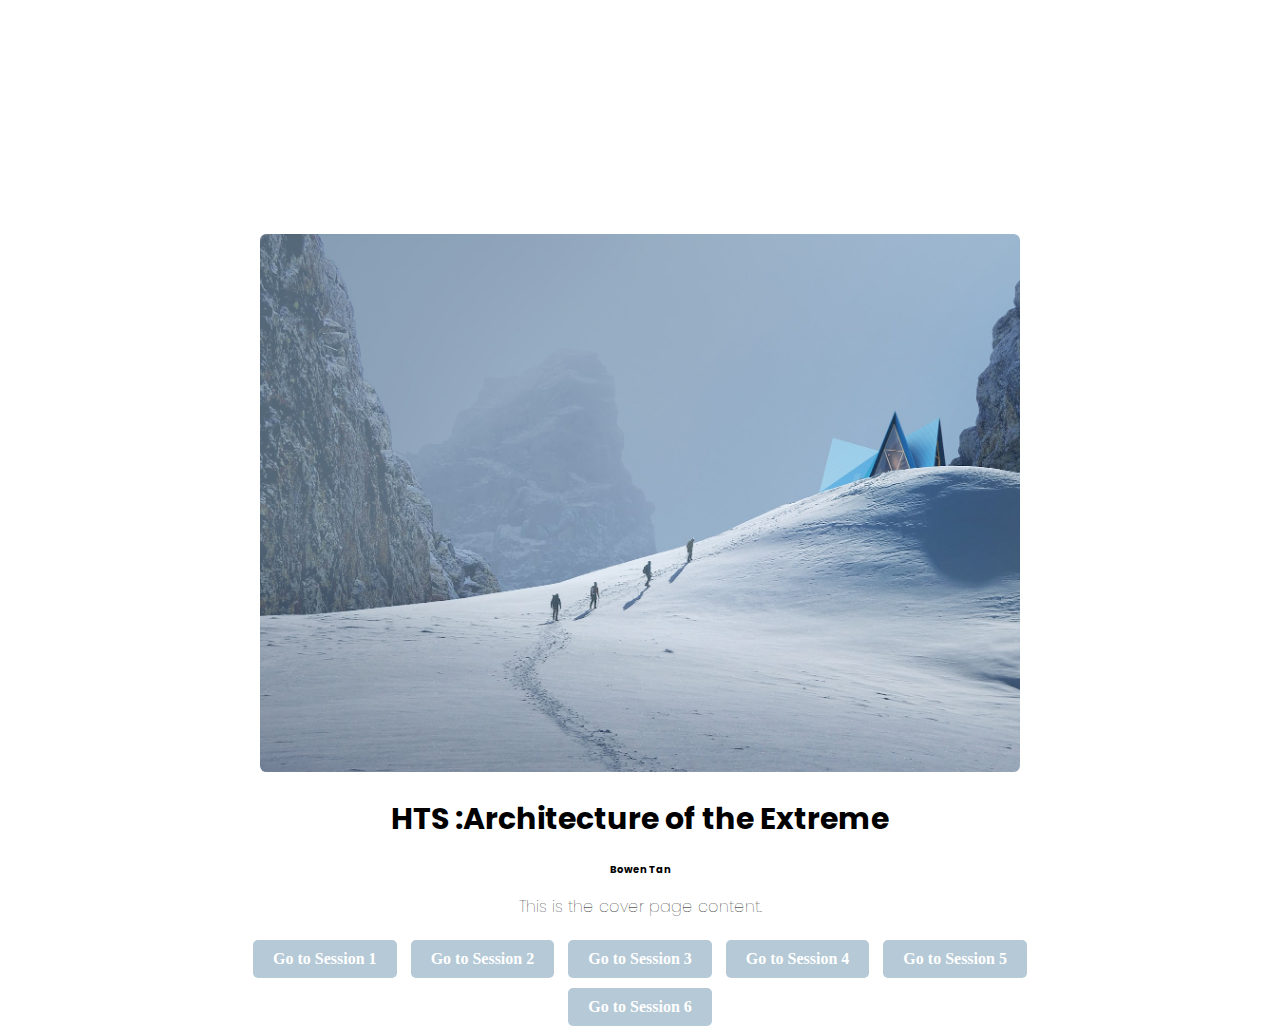
<file: index.html>
<!DOCTYPE html>
<html lang="en">
<head>
    <meta charset="UTF-8">
    <meta name="viewport" content="width=device-width, initial-scale=1.0">
    <title>HTS 3 Cover Page</title>
    <link rel="stylesheet" type="text/css" href="style.css">
    <link rel="preconnect" href="https://fonts.googleapis.com">
<link rel="preconnect" href="https://fonts.gstatic.com" crossorigin>
<link href="https://fonts.googleapis.com/css2?family=M+PLUS+1+Code:wght@200&family=Poppins:wght@300&display=swap" rel="stylesheet">

</head>
<body>

  
    
    <div class="cover-container">  
        
        <div class="background">
            <img src="./img/Utopia_IcelandTrekkingCabins_InTheFootstepsOfGiants_copyright_www.mir.no.jpg" height="50px" alt="Image Description">
        </div>

        <h1>HTS :Architecture of the Extreme</h1>
        <h3>Bowen Tan</h3>
        <p>This is the cover page content.</p>
        <a href="./Sessions/1.html">Go to Session 1</a>
        <a href="./Sessions/2.html">Go to Session 2</a>
        <a href="./Sessions/3.html">Go to Session 3</a>
        <a href="./Sessions/4.html">Go to Session 4</a>
        <a href="./Sessions/5.html">Go to Session 5</a>
        <a href="./Sessions/6.html">Go to Session 6</a>
    </div>

    
</body>
</html>
</file>
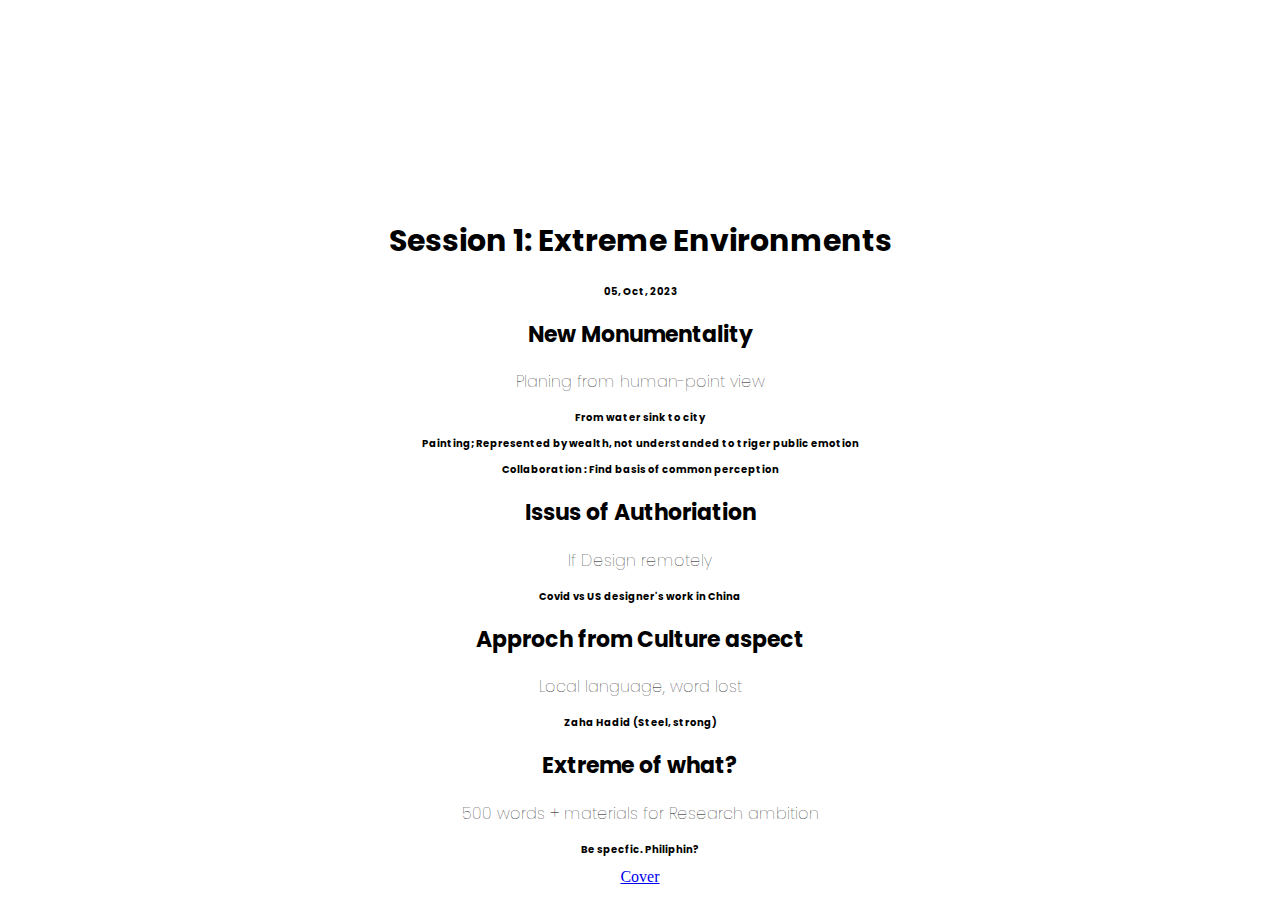
<file: Sessions/1.html>
<!DOCTYPE html>
<html lang="en">
<head>
    <meta charset="UTF-8">
    <meta name="viewport" content="width=device-width, initial-scale=1.0">
    <title>HTS Note</title>
    <link rel="stylesheet" type="text/css" href="../style.css">
    <link rel="preconnect" href="https://fonts.gstatic.com" crossorigin>
    <link href="https://fonts.googleapis.com/css2?family=M+PLUS+1+Code:wght@200&family=Poppins:wght@300&display=swap" rel="stylesheet">

</head>
<body>
    
    <div class="container">
        <h1>Session 1: Extreme Environments</h1>
        <h3>05, Oct, 2023</h3>


        <h2>New Monumentality</h2>
        <p>Planing from human-point view</p>
        <h3>From water sink to city </h3>
        <h3>Painting; Represented by wealth, not understanded to triger public emotion</h3>
        <h3>Collaboration : Find basis of common perception</h3>
        <p></p>

        <h2>Issus of Authoriation</h2>
        <p>If Design remotely</p>
        <h3>Covid vs US designer's work in China</h3>


        <h2>Approch from Culture aspect</h3>
        <p>Local language, word lost</p>
        <h3>Zaha Hadid (Steel, strong)</h3>

        <h2>Extreme of what?</h2>
        <p>500 words + materials for Research ambition</p>
        <h3>Be specfic. Philiphin?  </h3>
        

        <a href="../index.html" >Cover</a>
    </div>
</body>
</html>
</file>
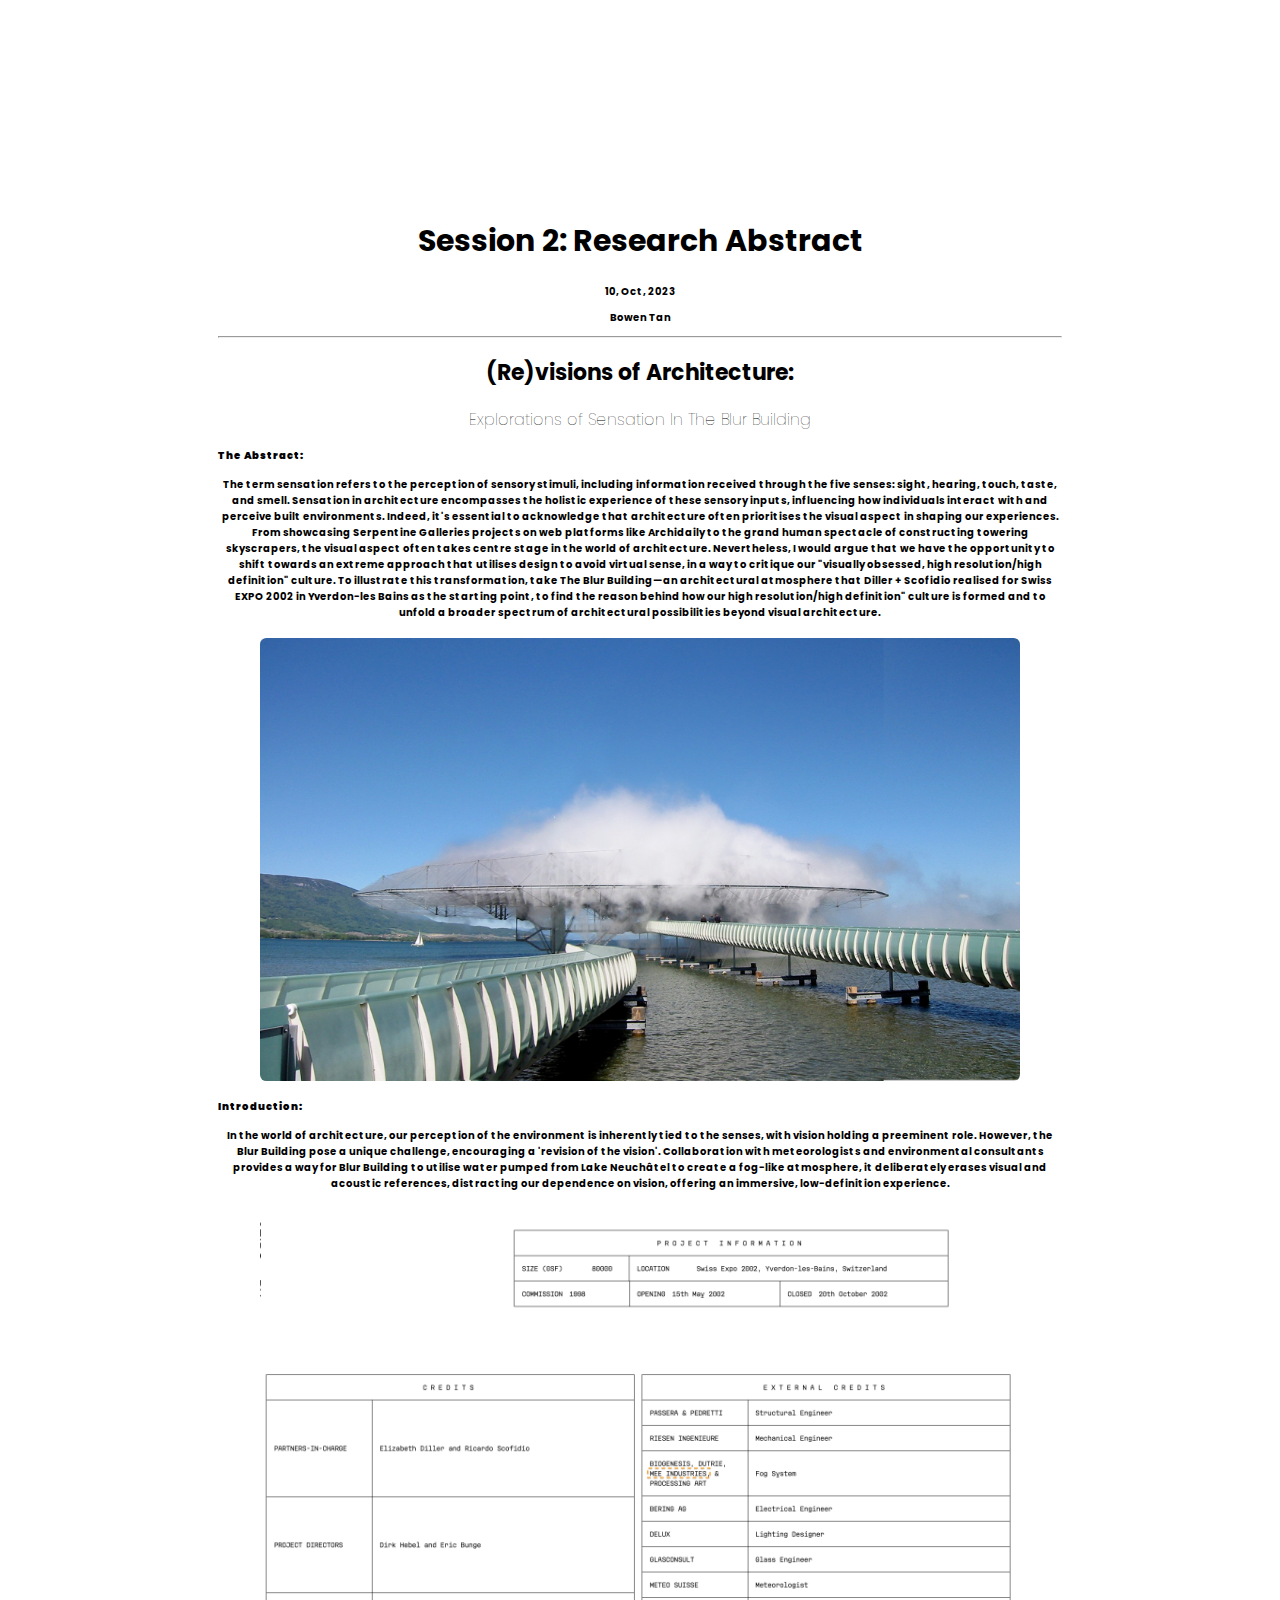
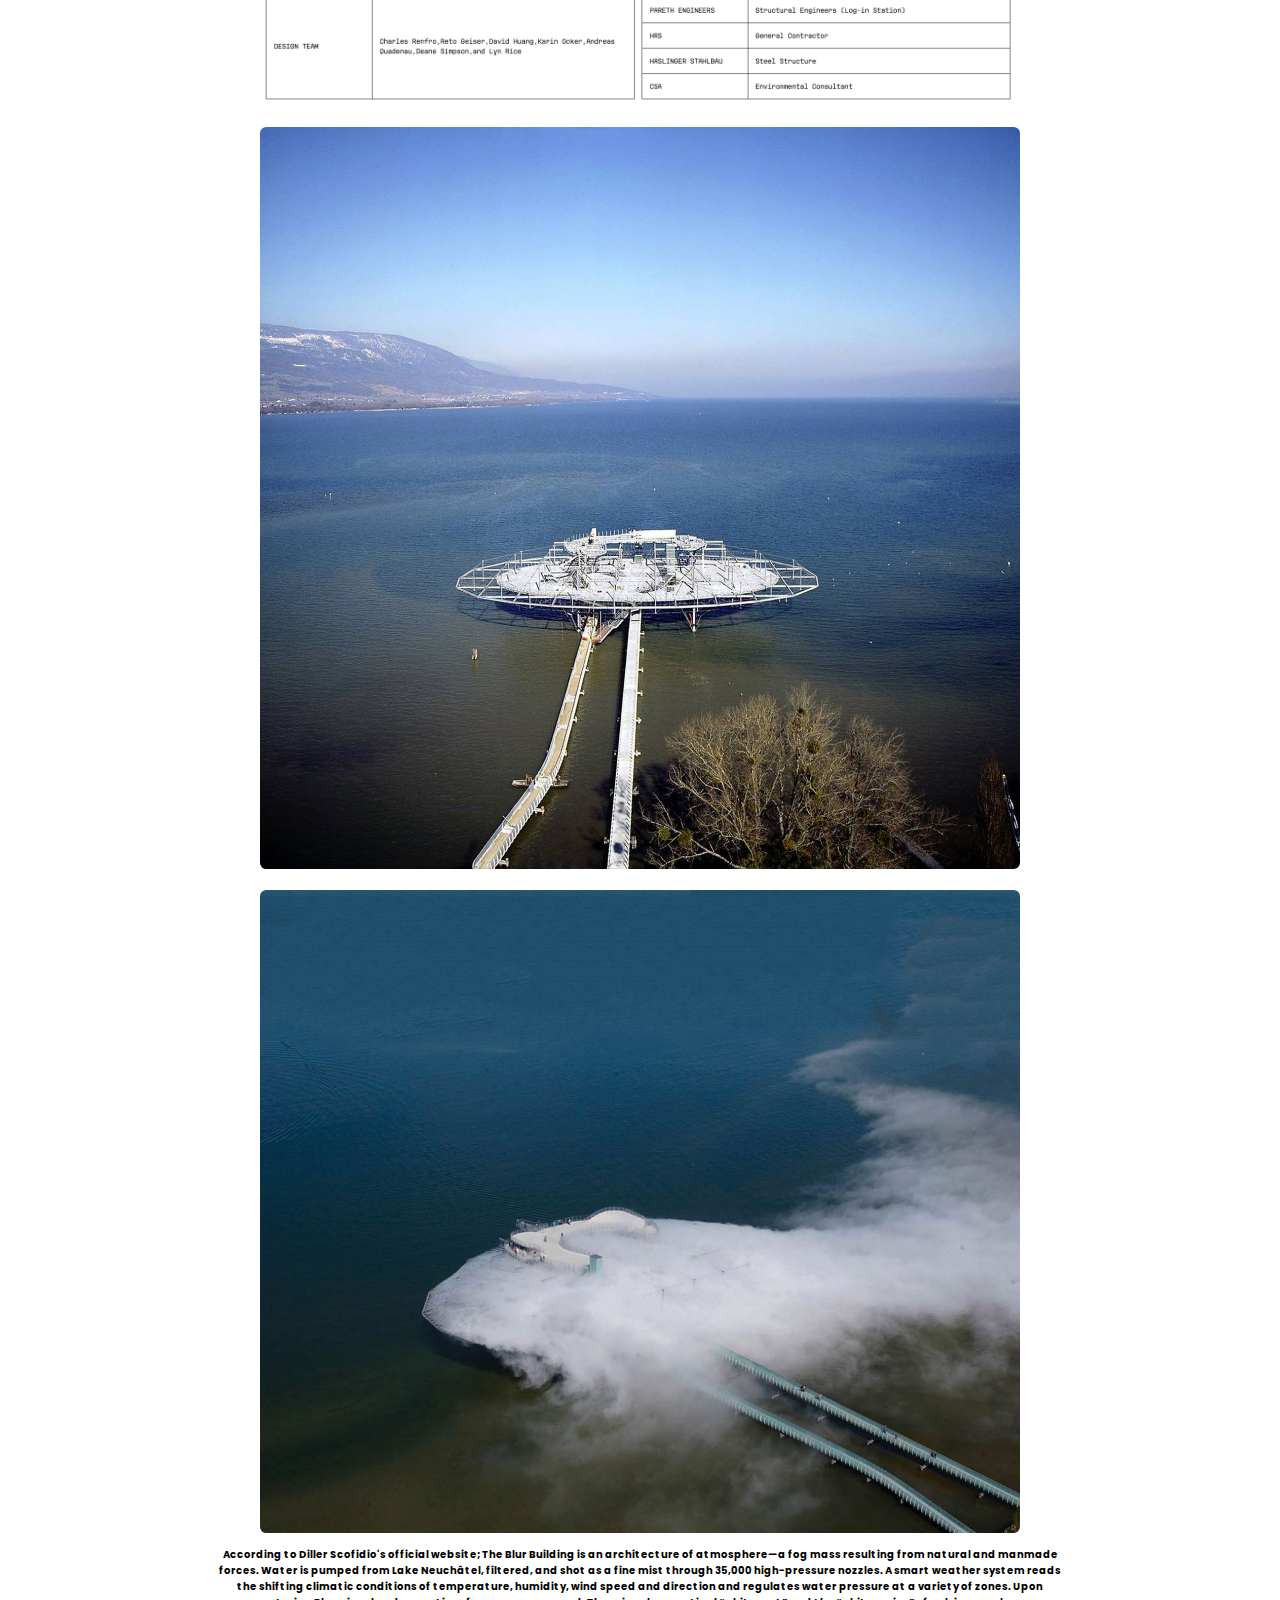
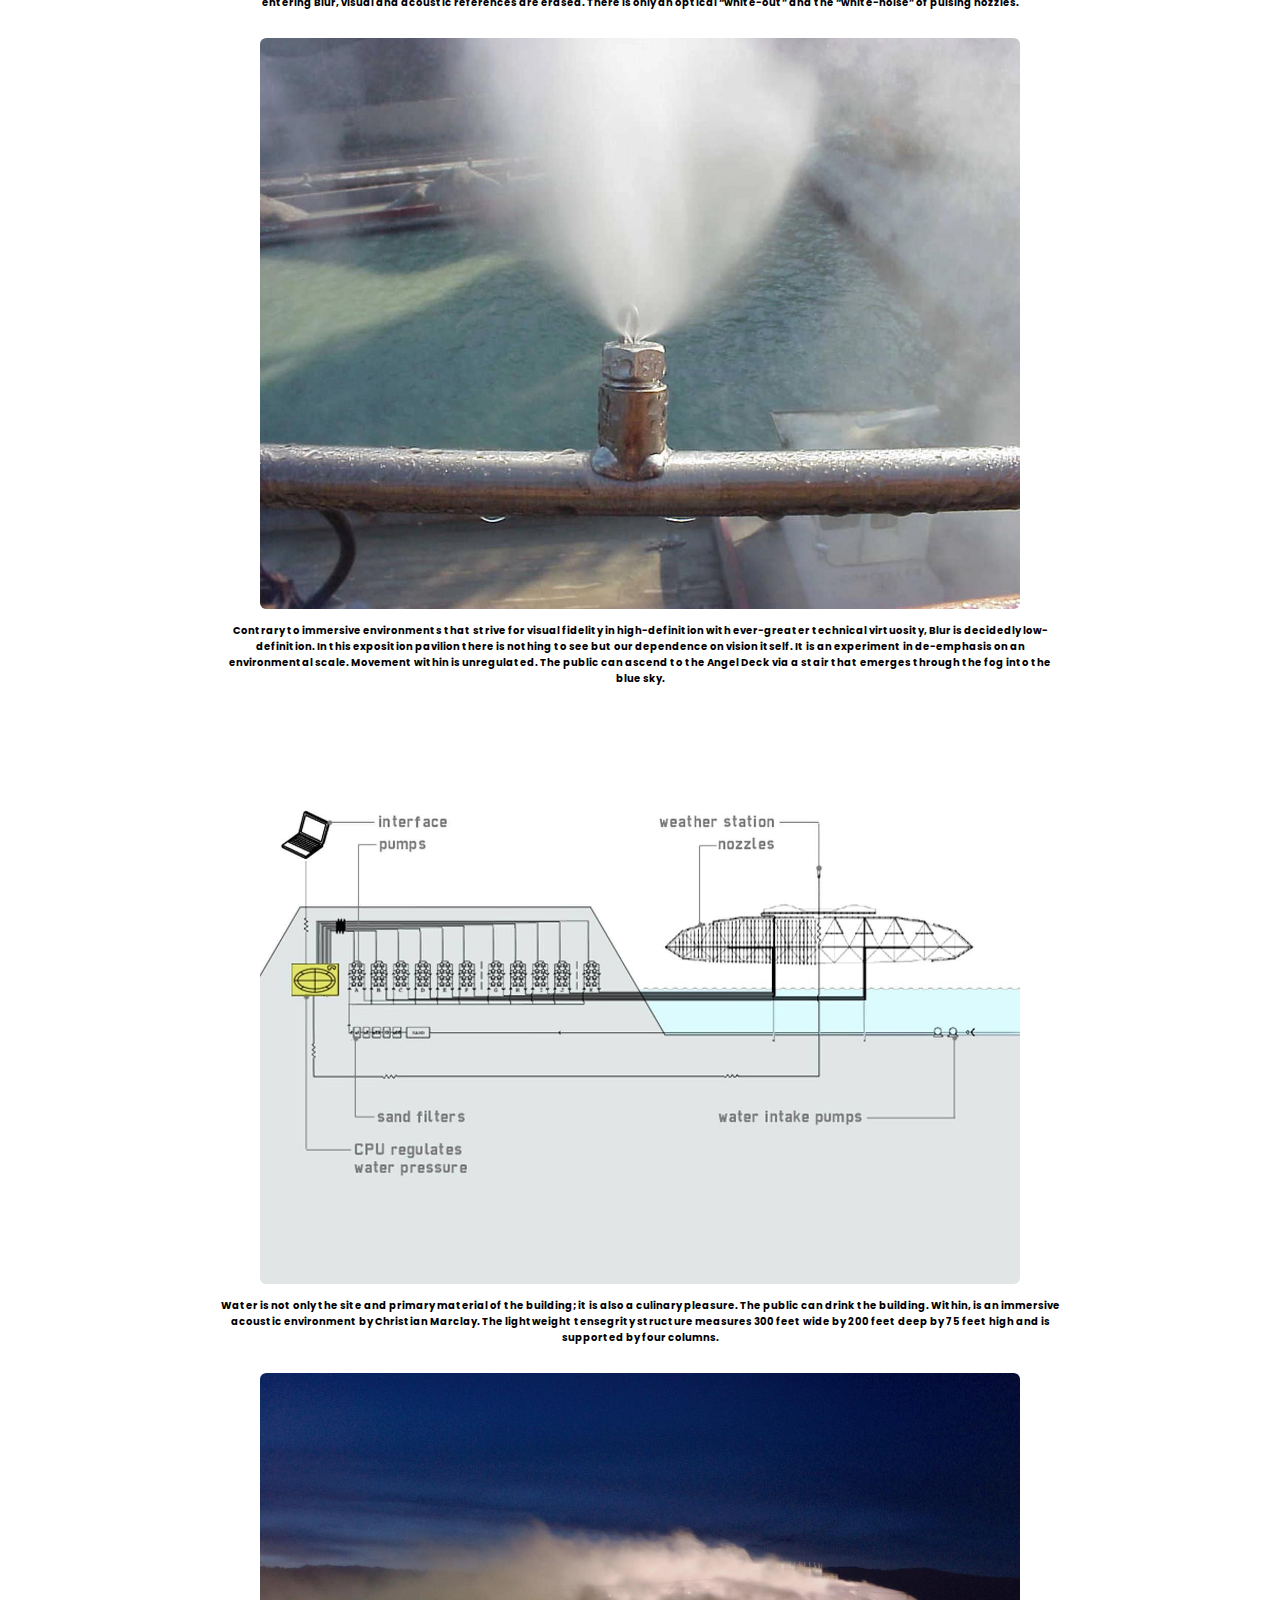
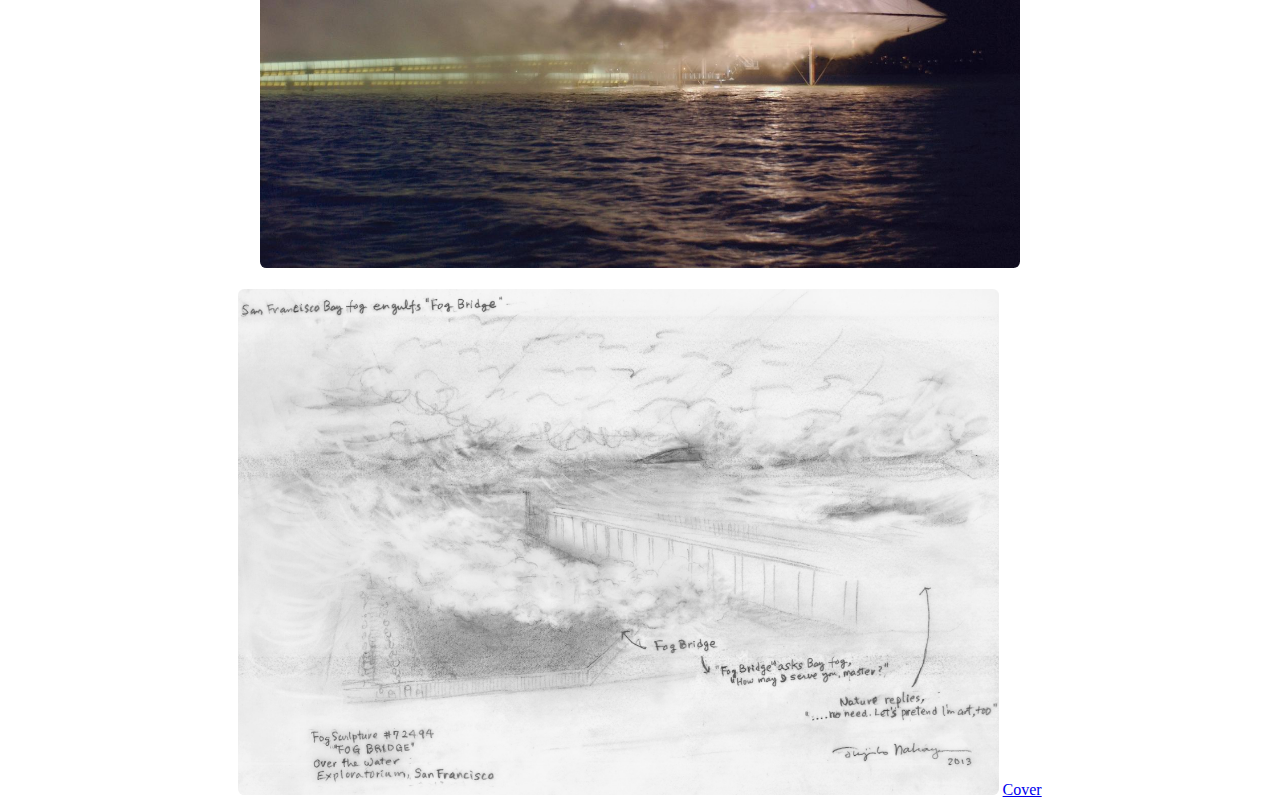
<file: Sessions/2.html>
<!DOCTYPE html>
<html lang="en">
<head>
    <meta charset="UTF-8">
    <meta name="viewport" content="width=device-width, initial-scale=1.0">
    <title>HTS Note</title>
    <link rel="stylesheet" type="text/css" href="../style.css">
    <link rel="preconnect" href="https://fonts.gstatic.com" crossorigin>
    <link href="https://fonts.googleapis.com/css2?family=M+PLUS+1+Code:wght@200&family=Poppins:wght@300&display=swap" rel="stylesheet">

</head>
<body>
    
    <div class="container">
        <h1>Session 2: Research Abstract </h1>
        <h3>10, Oct, 2023</h3>
        <h3>Bowen Tan</h3>
        <hr>

        <h2>(Re)visions of Architecture:</h2>
        <p>Explorations of Sensation In The Blur Building</p>
        <h4>The Abstract:</h4>
        <h3>The term sensation refers to the perception of sensory stimuli, including information received through the five senses: sight, hearing, touch, taste, and smell. Sensation in architecture encompasses the holistic experience of these sensory inputs, influencing how individuals interact with and perceive built environments. Indeed, it's essential to acknowledge that architecture often prioritises the visual aspect in shaping our experiences. From showcasing Serpentine Galleries projects on web platforms like Archidaily to the grand human spectacle of constructing towering skyscrapers, the visual aspect often takes centre stage in the world of architecture. Nevertheless, I would argue that we have the opportunity to shift towards an extreme approach that utilises design to avoid virtual sense, in a way to critique our "visually obsessed, high resolution/high definition" culture. To illustrate this transformation, take The Blur Building—an architectural atmosphere that Diller + Scofidio realised for Swiss EXPO 2002 in Yverdon-les Bains as the starting point, to find the reason behind how our high resolution/high definition" culture is formed and to unfold a broader spectrum of architectural possibilities beyond visual architecture.
        <img src="../img/blur building.jpg">
        <h4>Introduction:</h4>
        <h3>In the world of architecture, our perception of the environment is inherently tied to the senses, with vision holding a preeminent role. However, the Blur Building pose a unique challenge, encouraging a 'revision of the vision'. Collaboration with meteorologists and environmental consultants provides a way for Blur Building to utilise water pumped from Lake Neuchâtel to create a fog-like atmosphere, it deliberately erases visual and acoustic references, distracting our dependence on vision, offering an immersive, low-definition experience.</h3>
        <img src="../img/7.png">



            <img src="../img/3.jpg">
           
            <img src="../img/1.jpg">
            <h3>According to Diller Scofidio's official website;
                The Blur Building is an architecture of atmosphere—a fog mass resulting from natural and manmade forces. Water is pumped from Lake Neuchâtel, filtered, and shot as a fine mist through 35,000 high-pressure nozzles. A smart weather system reads the shifting climatic conditions of temperature, humidity, wind speed and direction and regulates water pressure at a variety of zones. Upon entering Blur, visual and acoustic references are erased. There is only an optical “white-out” and the “white-noise” of pulsing nozzles.</h3>
            <img src="../img/4.jpg">
            <h3>Contrary to immersive environments that strive for visual fidelity in high-definition with ever-greater technical virtuosity, Blur is decidedly low-definition. In this exposition pavilion there is nothing to see but our dependence on vision itself. It is an experiment in de-emphasis on an environmental scale. Movement within is unregulated. The public can ascend to the Angel Deck via a stair that emerges through the fog into the blue sky.</h3>
            <img src="../img/5.jpg">
            <h3>Water is not only the site and primary material of the building; it is also a culinary pleasure. The public can drink the building. Within, is an immersive acoustic environment by Christian Marclay. The lightweight tensegrity structure measures 300 feet wide by 200 feet deep by 75 feet high and is supported by four columns.
            </h3>
            <img src="../img/6.jpg">
            <img src="../img/8.png">
            
    



        <a href="../index.html" >Cover</a>
    </div>
</body>
</html>
</file>
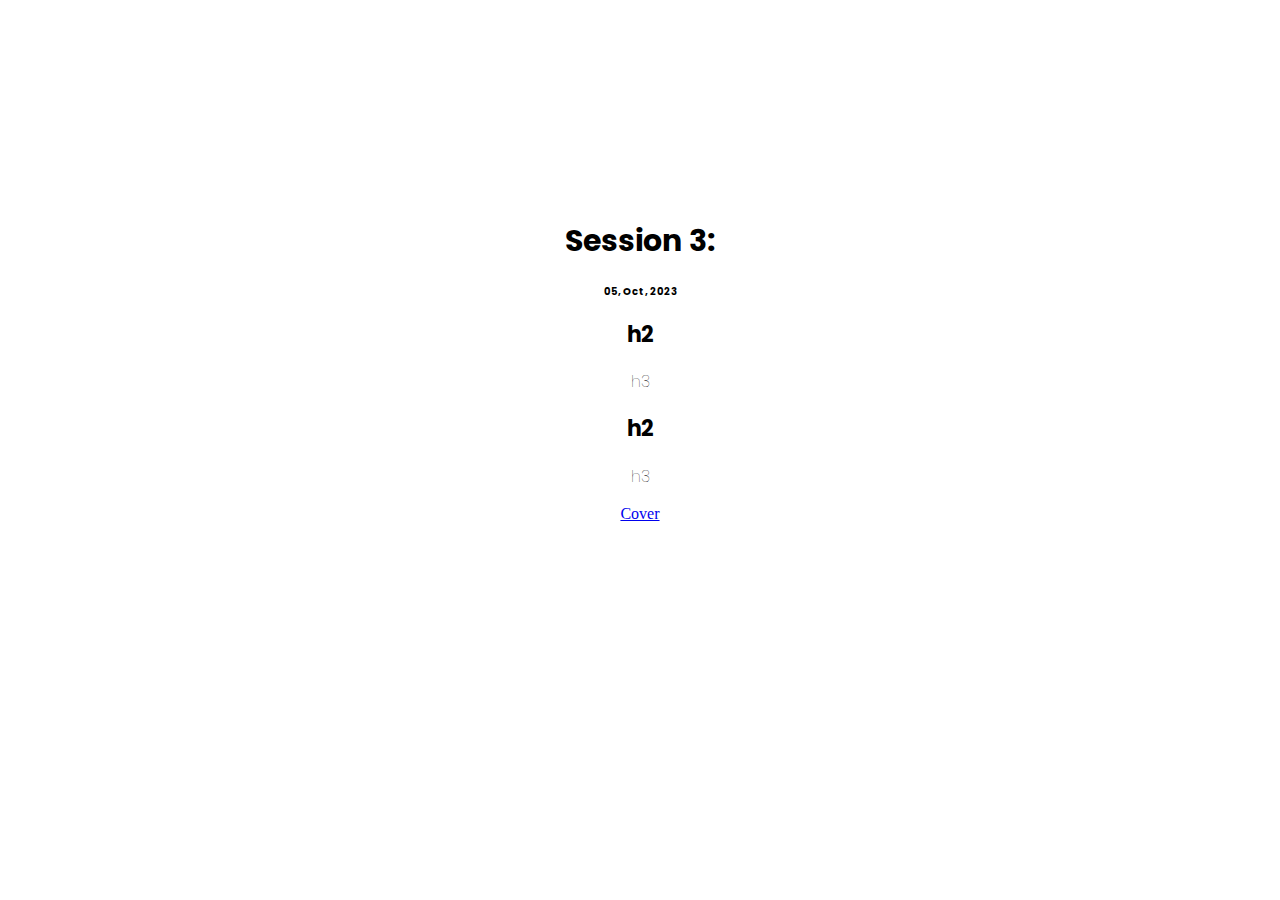
<file: Sessions/3.html>
<!DOCTYPE html>
<html lang="en">
<head>
    <meta charset="UTF-8">
    <meta name="viewport" content="width=device-width, initial-scale=1.0">
    <title>HTS Note</title>
    <link rel="stylesheet" type="text/css" href="../style.css">
    <link rel="preconnect" href="https://fonts.gstatic.com" crossorigin>
    <link href="https://fonts.googleapis.com/css2?family=M+PLUS+1+Code:wght@200&family=Poppins:wght@300&display=swap" rel="stylesheet">

</head>
<body>
    
    <div class="container">
        <h1>Session 3: </h1>
        <h3>05, Oct, 2023</h3>


        <h2>h2</h2>
        <p>h3</p>

        <h2>h2</h2>
        <p>h3</p>
        

        <a href="../index.html" >Cover</a>
    </div>
</body>
</html>
</file>
<file: style.css>
body {
    display: flx;
    justify-content: center;
    align-items: center;
    height: 30vh;
    margin: 17%;
    text-align: center;
    
    
}

.container {
    text-align: center;   
}

h1 {
    font-size: 30px;
    font-family: 'M PLUS 1 Code', monospace;
    font-family: 'Poppins', sans-serif;
}

h2 {
    font-size: 22px;
    font-family: 'M PLUS 1 Code', monospace;
    font-family: 'Poppins', sans-serif;
}

h3 {
    font-size: 10px;
    font-family: 'M PLUS 1 Code', monospace;
    font-family: 'Poppins', sans-serif;
}

h4{
    font-size: 10px;
    font-family: 'M PLUS 1 Code', monospace;
    font-family: 'Poppins', sans-serif;
    text-align: left;
    font-weight: 900;
}

p {
    font-size: 16px;
    font-weight: 100;
    font-family: 'M PLUS 1 Code', monospace;
    font-family: 'Poppins', sans-serif;
}

img {
    max-width: 90%;
    margin-top: 2%;
    height: auto;
    border-radius: 0.4rem;
}

.caption {
    font-size: 10px;
}

.cover-container a {
    display: inline-block;
    padding: 10px 20px;
    margin: 5px;
    background-color: #b5c9d6; /* Button background color */
    color: #fff; /* Text color */
    text-decoration: none; /* Remove underline */
    border-radius: 5px; /* Rounded corners */
    font-weight: bold;
}

/* Hover effect */
.cover-container a:hover {
    background-color: #464d7e; /* Change background color on hover */
}
</file>
